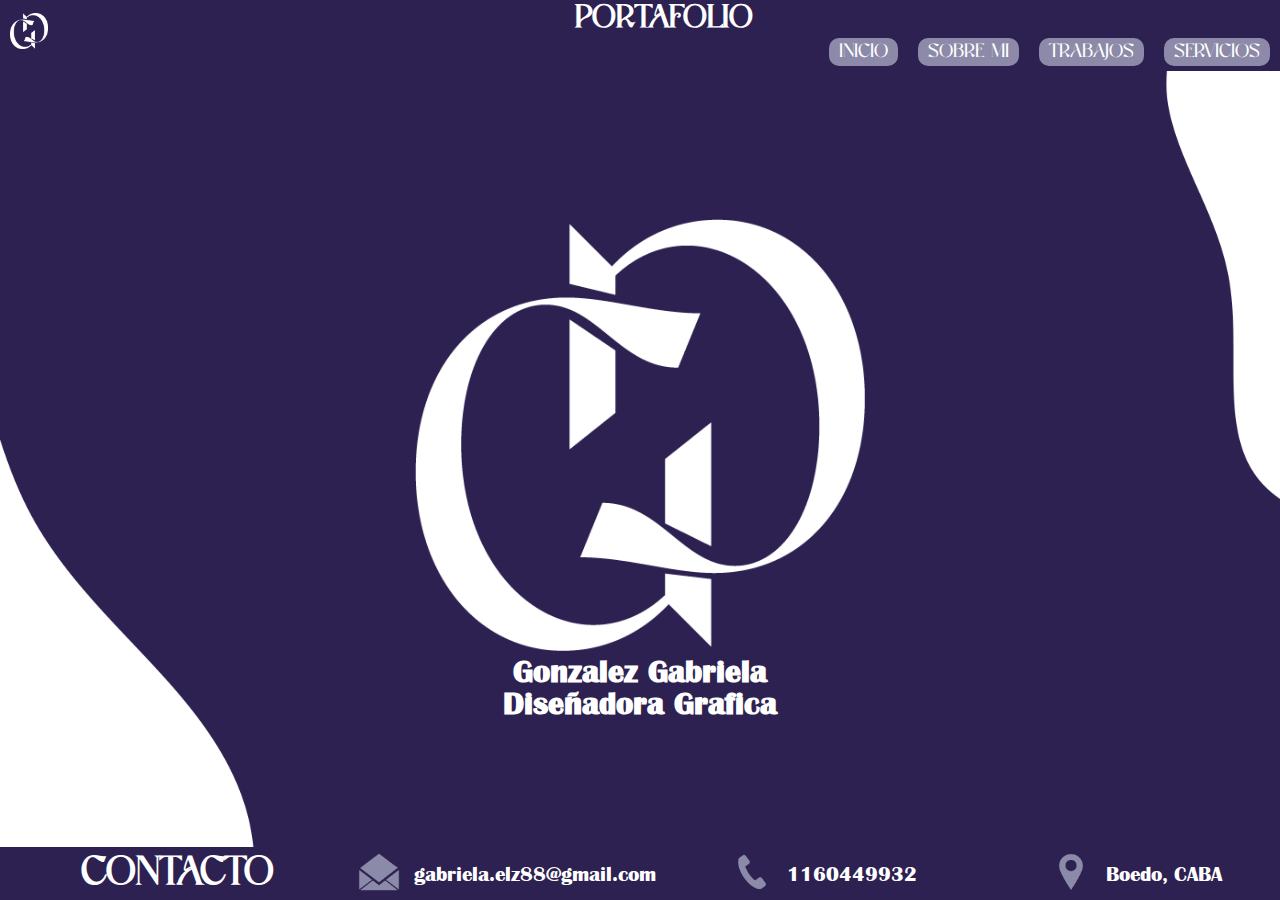
<file: index.html>
<!DOCTYPE html>
<html lang="en">

<head>
    <meta charset="UTF-8">
    <meta name="viewport" content="width=device-width, initial-scale=1.0">
    <link rel="stylesheet" href="../css/estilo_header.css">
    <link rel="stylesheet" href="../css/cuerpo.css">
    <link rel="stylesheet" href="../css/footer.css">
    <title>Portafolio</title>
</head>

<body>
    <header>
        <nav class="nav">
            <div class="cont_logo">
                <img src="../img/LOGO_GAB.png">
            </div>
            <div class="cont_titulo_links">
                <div class="titulo_portafolio">
                    <h2>Portafolio</h2>
                </div>
                <div class="cont_links">
                    <ul>
                        <li><a href="../index.html">Inicio</a></li>
                        <li><a href="../vinculos/sobre_mi.html">Sobre mi</a></li>
                        <li><a href="../vinculos/trabajos.html">Trabajos</a></li>
                        <li><a href="../vinculos/servicios.html">Servicios</a></li>
                    </ul>
                </div>
            </div>
        </nav>
    </header>
    <section class="seccion_principal">
        <div class="cont_logo_body">
            <img src="../img/LOGO_GAB.png">
        </div>
        <h3 class="nombre">Gonzalez Gabriela <br> Diseñadora Grafica</h3>
    </section>
    <footer>
        <div class="cont_pie_pagina">
            <div class="cont_titulo_contacto">
                <div class="cont_img_contacto">
                    <p>CONTACTO</p>
                </div>
            </div>
            <div class="cont_datos_contacto">
                <div class="cont_iconos_contacto">
                    <div class="cont_img_dato_contacto">
                        <a href="mailto:gabriela.elz88@gmail.com">
                            <img src="../img/icono_footer/iconos_smasl_Mesa de trabajo 1.png">
                            </a>
                    </div>
                    <p>gabriela.elz88@gmail.com</p>
                </div>
                <div class="cont_iconos_contacto">
                    <div class="cont_img_dato_contacto">
                        <a href="https://wa.me/541160449932">
                        <img src="../img/icono_footer/iconos_smasl-02.png">
                        </a>
                    </div>
                    <p>1160449932</p></a>
                </div>
                <div class="cont_iconos_contacto">
                    <div class="cont_img_dato_contacto">
                        <a href="https://maps.app.goo.gl/3xgJD71GsDe99Ebh6"><img src="../img/icono_footer/iconos_smasl-03.png"></a>
                    </div>
                    <p>Boedo, CABA</p>
                </div>
            </div>
        </div>
    </footer>
    <script>
        document.addEventListener("DOMContentLoaded", function () {
            const nav = document.querySelector("nav");
            const root = document.documentElement;

            function actualizarAlturaDisponible() {
                const alturaDisponible = window.innerHeight - nav.offsetHeight;
                root.style.setProperty("--vh-restante", `${alturaDisponible}px`);
            }

            actualizarAlturaDisponible(); // Ejecutar al cargar

            window.addEventListener("resize", actualizarAlturaDisponible); // Recalcular al redimensionar
        });
    </script>
</body>

</html>
</file>
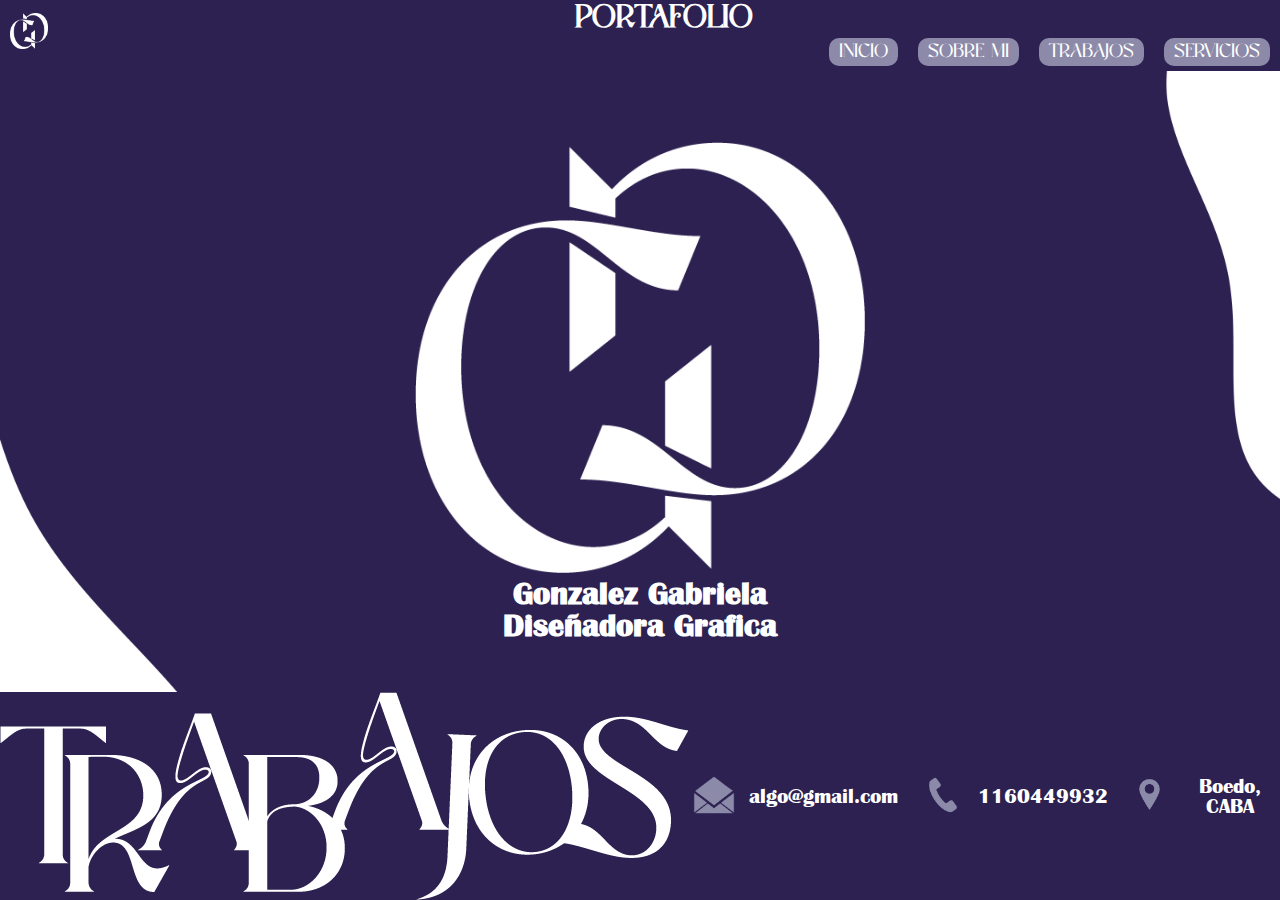
<file: html/index.html>
<!DOCTYPE html>
<html lang="en">

<head>
    <meta charset="UTF-8">
    <meta name="viewport" content="width=device-width, initial-scale=1.0">
    <link rel="stylesheet" href="/css/estilo_header.css">
    <link rel="stylesheet" href="/css/cuerpo.css">
    <link rel="stylesheet" href="/css/footer.css">
    <title>Portafolio</title>
</head>

<body>
    <header>
        <nav class="nav">
            <div class="cont_logo">
                <img src="/img/LOGO_GAB.png">
            </div>
            <div class="cont_titulo_links">
                <div class="titulo_portafolio">
                    <h2>Portafolio</h2>
                </div>
                <div class="cont_links">
                    <ul>
                        <li><a href="../html/index.html">Inicio</a></li>
                        <li><a href="/vinculos/sobre_mi.html">Sobre mi</a></li>
                        <li><a href="/vinculos/trabajos.html">Trabajos</a></li>
                        <li><a href="/vinculos/servicios.html">Servicios</a></li>
                    </ul>
                </div>
            </div>
        </nav>
    </header>
    <section class="seccion_principal">
        <div class="cont_logo_body">
            <img src="/img/LOGO_GAB.png">
        </div>
        <h3 class="nombre">Gonzalez Gabriela <br> Diseñadora Grafica</h3>
    </section>
    <footer>
        <div class="cont_pie_pagina">
            <div class="cont_titulo_contacto">
                <div class="cont_img_contacto">
                    <img src="/img/trabajos.png">
                </div>
            </div>
            <div class="cont_datos_contacto">
                <div class="cont_iconos_contacto">
                    <div class="cont_img_dato_contacto">
                        <img src="/img/icono_footer/iconos_smasl_Mesa de trabajo 1.png">
                    </div>
                    <p>algo@gmail.com</p>
                </div>
                <div class="cont_iconos_contacto">
                    <div class="cont_img_dato_contacto">
                        <img src="/img/icono_footer/iconos_smasl-02.png">
                    </div>
                    <p>1160449932</p>
                </div>
                <div class="cont_iconos_contacto">
                    <div class="cont_img_dato_contacto">
                        <img src="/img/icono_footer/iconos_smasl-03.png">
                    </div>
                    <p>Boedo, CABA</p>
                </div>
            </div>
        </div>
    </footer>
    <script>
        document.addEventListener("DOMContentLoaded", function () {
            const nav = document.querySelector("nav");
            const root = document.documentElement;

            function actualizarAlturaDisponible() {
                const alturaDisponible = window.innerHeight - nav.offsetHeight;
                root.style.setProperty("--vh-restante", `${alturaDisponible}px`);
            }

            actualizarAlturaDisponible(); // Ejecutar al cargar

            window.addEventListener("resize", actualizarAlturaDisponible); // Recalcular al redimensionar
        });
    </script>
</body>

</html>
</file>
<file: css/estilo_header.css>
@font-face {
    font-family: VASQUZ;
    src: url('/fonts/VASQUZ.otf')
}
@font-face {
    font-family: BRITANIC;
    src: url('/fonts/BRITANIC.TTF')
}
*{
    box-sizing: border-box !important;
    margin: 0 ; 
    padding: 0 ;
}


.nav{
    background-color: #2D2151;
    display: flex;
    flex-wrap: nowrap;
    align-items: center;
    width: 100%;
    height: min-content;
    justify-content: center;
    padding-bottom: 5px;
}


.cont_titulo_links{
    display: flex;
    width: 100%;
    justify-content: center;
    flex-wrap: wrap;
    color: white;
}
.titulo_portafolio h2{
    font-family: VASQUZ ;
    font-size: 2em  ;
    margin: 0;
    font-weight: bold;
}
.cont_logo{
    margin-left: 10px;
    width: 40px;
}
.cont_logo img{
    width: 100%;
}
.cont_links{
    width: 100%;
    display: flex;
    justify-content: right;
}
.cont_links ul{ 
    display: flex;
    font-size: 1.2em;
    list-style: none;
    margin-right: 10px;

}
.cont_links ul li{
    margin-left: 20px;
    font-family: VASQUZ;
    border-radius: 10px;
    background-color: rgb(140, 138, 168);
    padding: 2px;
    padding-left:10px;
    padding-right:10px;
}
.cont_links ul li a, .cont_links ul li a:visited, .cont_links ul li a:link{
    text-decoration: none;
    color: white;
}
.cont_links ul li:hover{
    background-color:rgb(87, 86, 105);
}
</file>
<file: css/cuerpo.css>
@import "estilo_header.css";
@font-face {
    font-family: BRITANIC;
    src: url('/fonts/BRITANIC.TTF')
}
body{
    width: 100%;
    min-height: 100vh;
    background-image: url(/img/fondo_alt.png);
    background-position: center;
    background-repeat: no-repeat;
    background-size: cover;
    display: flex;
    flex-direction: column;
    justify-content: space-between;
    
}
.seccion_principal{
    width: 100%;
    height: 100vh - --vh-restante;
    display: flex;
    justify-content: center;
    align-items: center;
    flex-direction: column;
    margin-top: 20px;
}
.nombre{
    font-family: BRITANIC;
    font-size: 2em;
    text-align: center;
    color: white;
}
.cont_logo_body{
    width: 450px;
}
.cont_logo_body img{
    width: 100%;
}
</file>
<file: css/footer.css>
@import url(/css/estilo_header.css);

footer{
    position: relative;
    background-color: #2D2151;
    width: 100%;
    height: min-content;
    color: white;
    text-align: center;
}

.cont_pie_pagina{
    width: 100%;
    display: grid;
    grid-template-columns: 1.3fr 3.4fr;
    height: min-content;
    align-items: center;
}

.cont_titulo_contacto{
    width: 100%;
}
.cont_img_contacto{
    width: 100%;
    display: flex;
    justify-content: center;
    align-items: center;
    font-family: VASQUZ;
    font-weight: bold;
    font-size: 2.5em;
}

.cont_datos_contacto{
    width: 100%;
    height: min-content;
    display: flex;
    flex-direction: row;
    gap: 20px;
}
.cont_iconos_contacto{
    display: flex;
    align-items: center;
    justify-content: center;
    gap: 10px;
    width: 100%;
    font-family: Britanic;
    font-size: 1.3em;
}

.cont_datos_contacto .cont_img_dato_contacto{
    width: 50px;
}
.cont_img_dato_contacto{
    transition: transform 0.5s;
}
.cont_img_dato_contacto:hover{
    transform: scale(1.1);
}
.cont_img_dato_contacto img{
    width: 100%;
}
</file>
